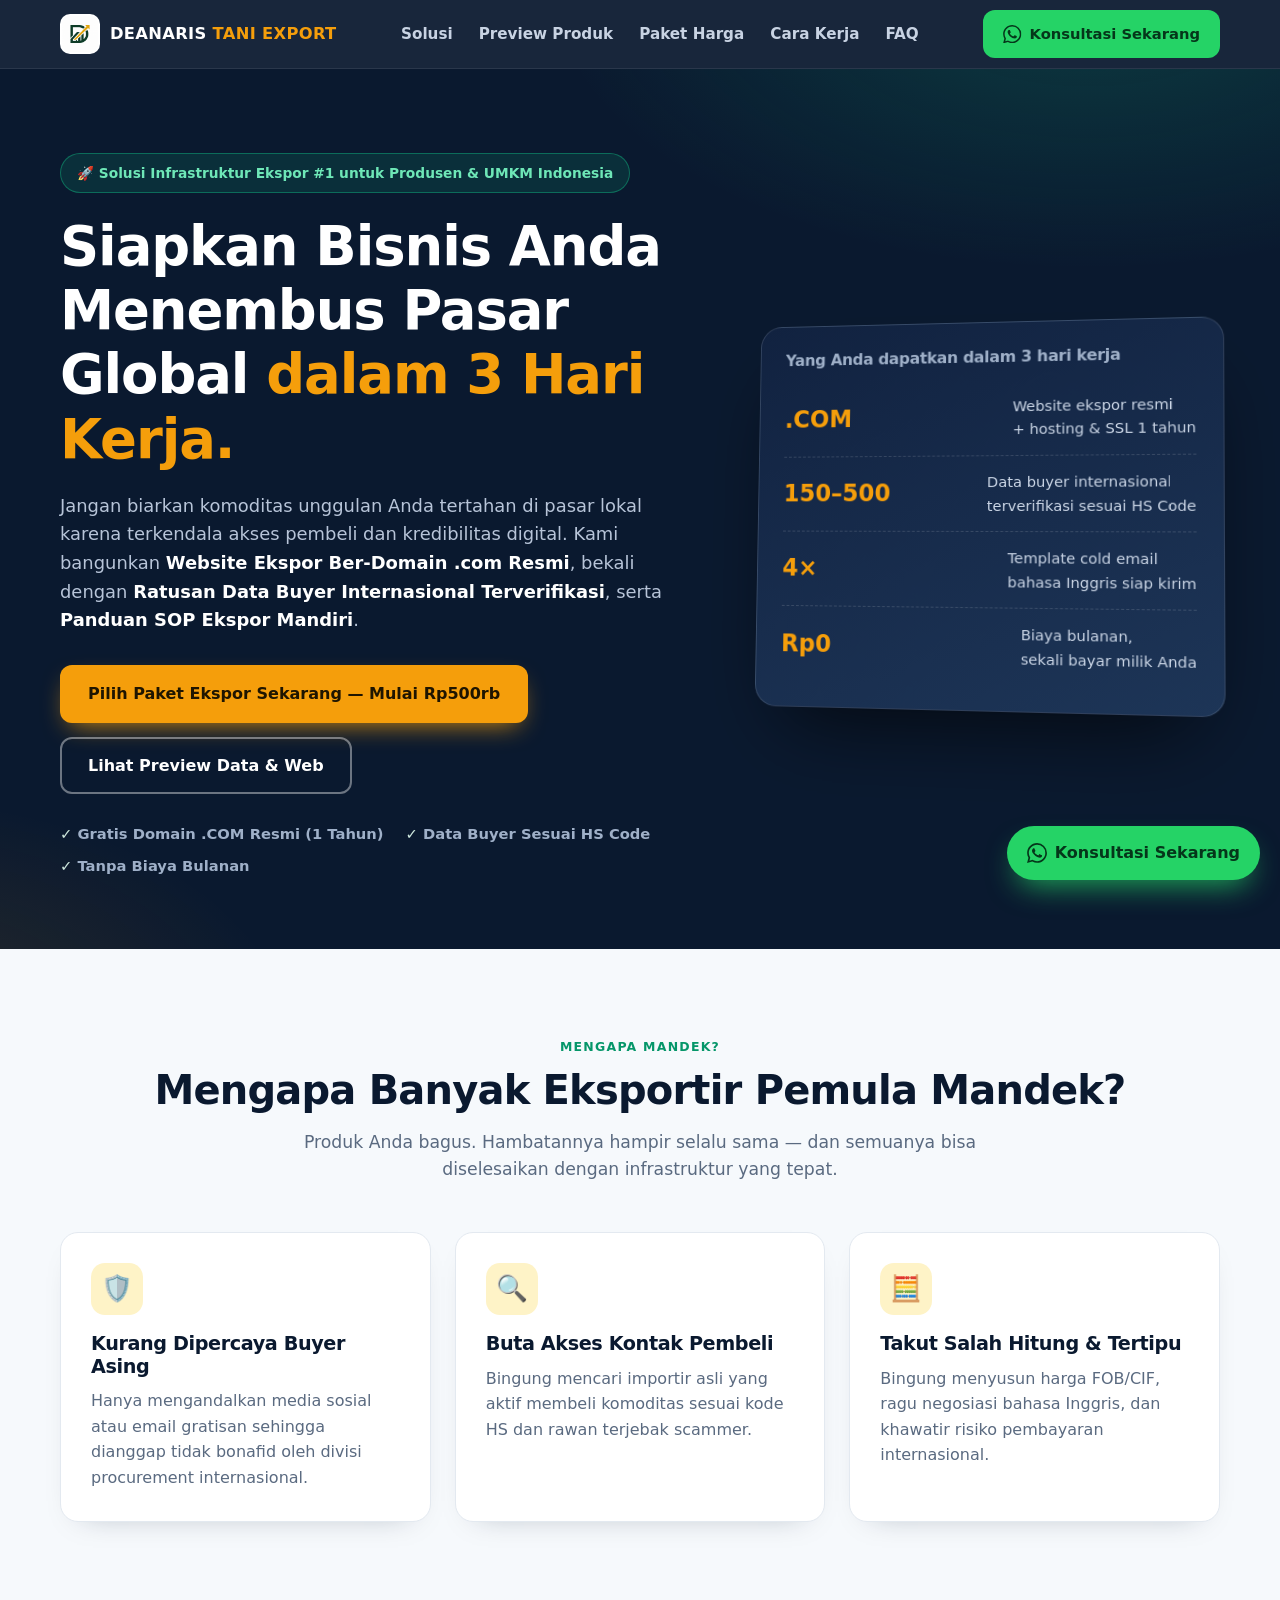
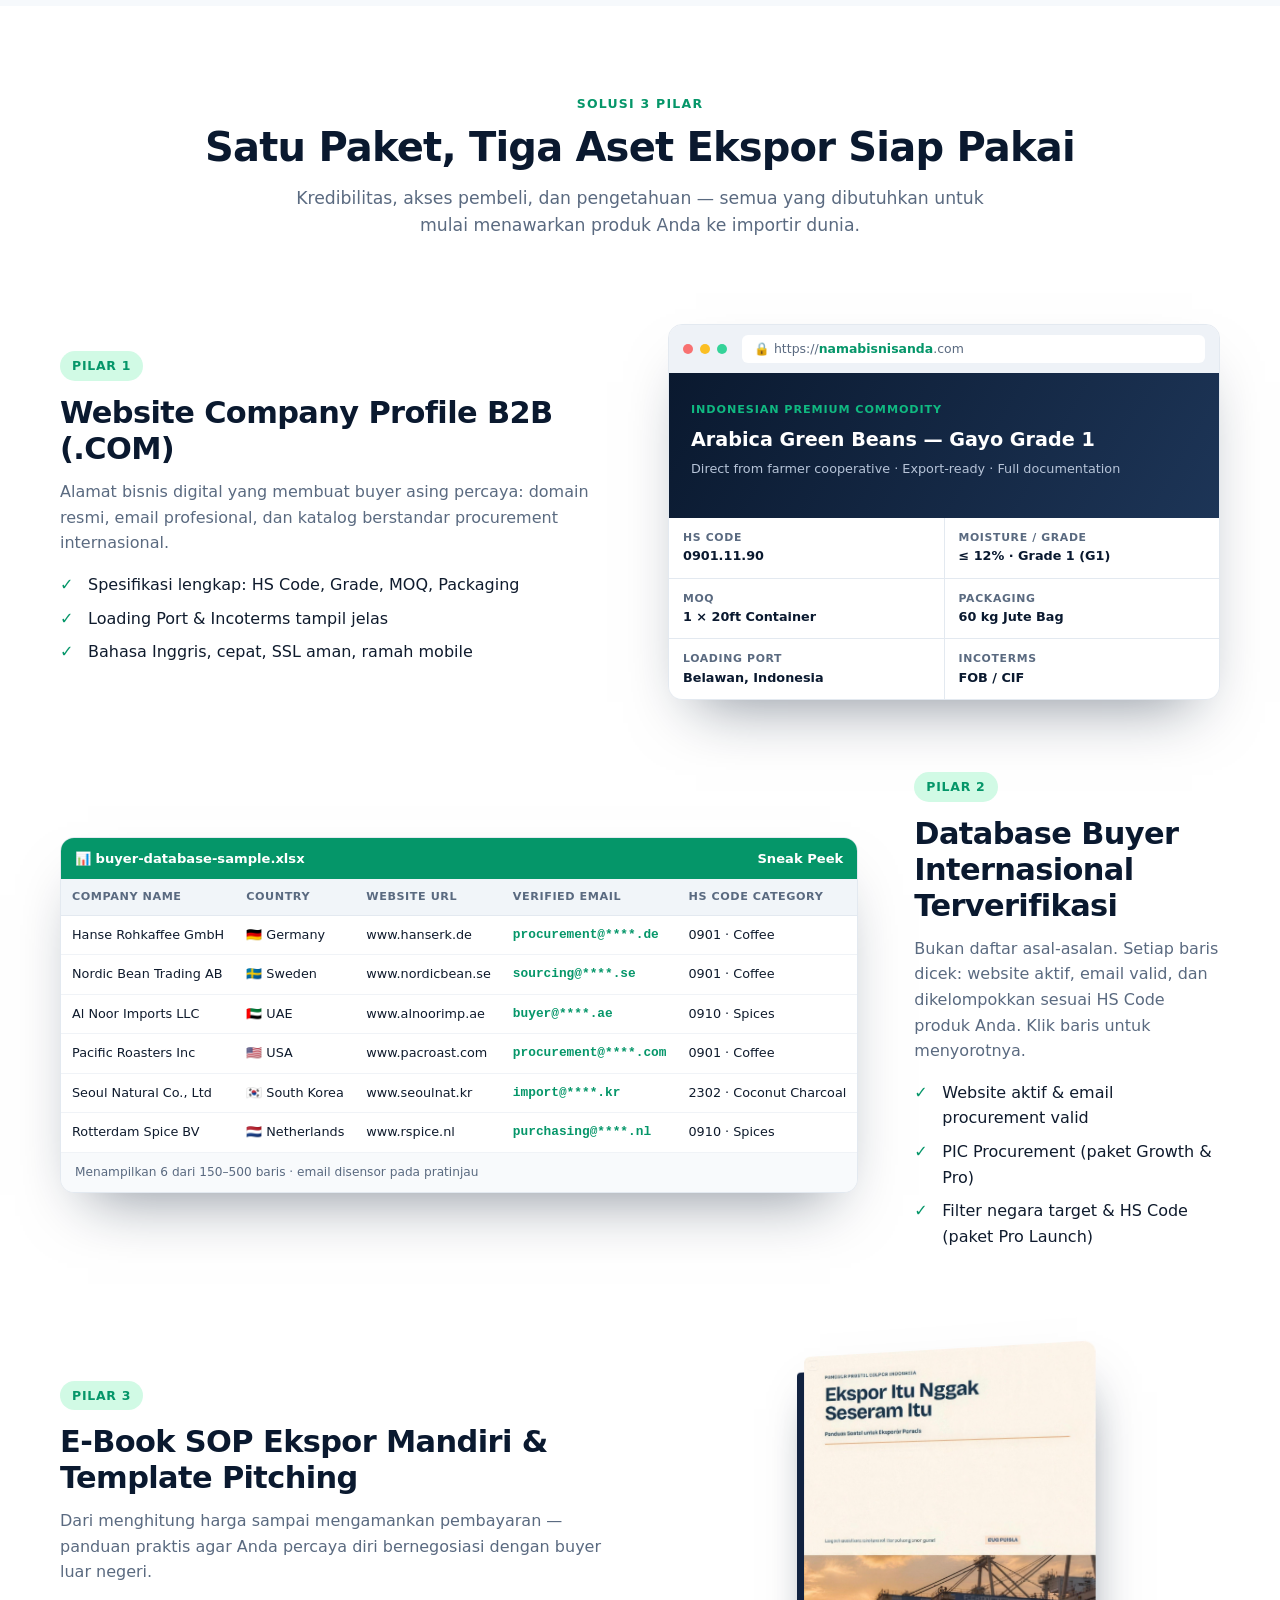
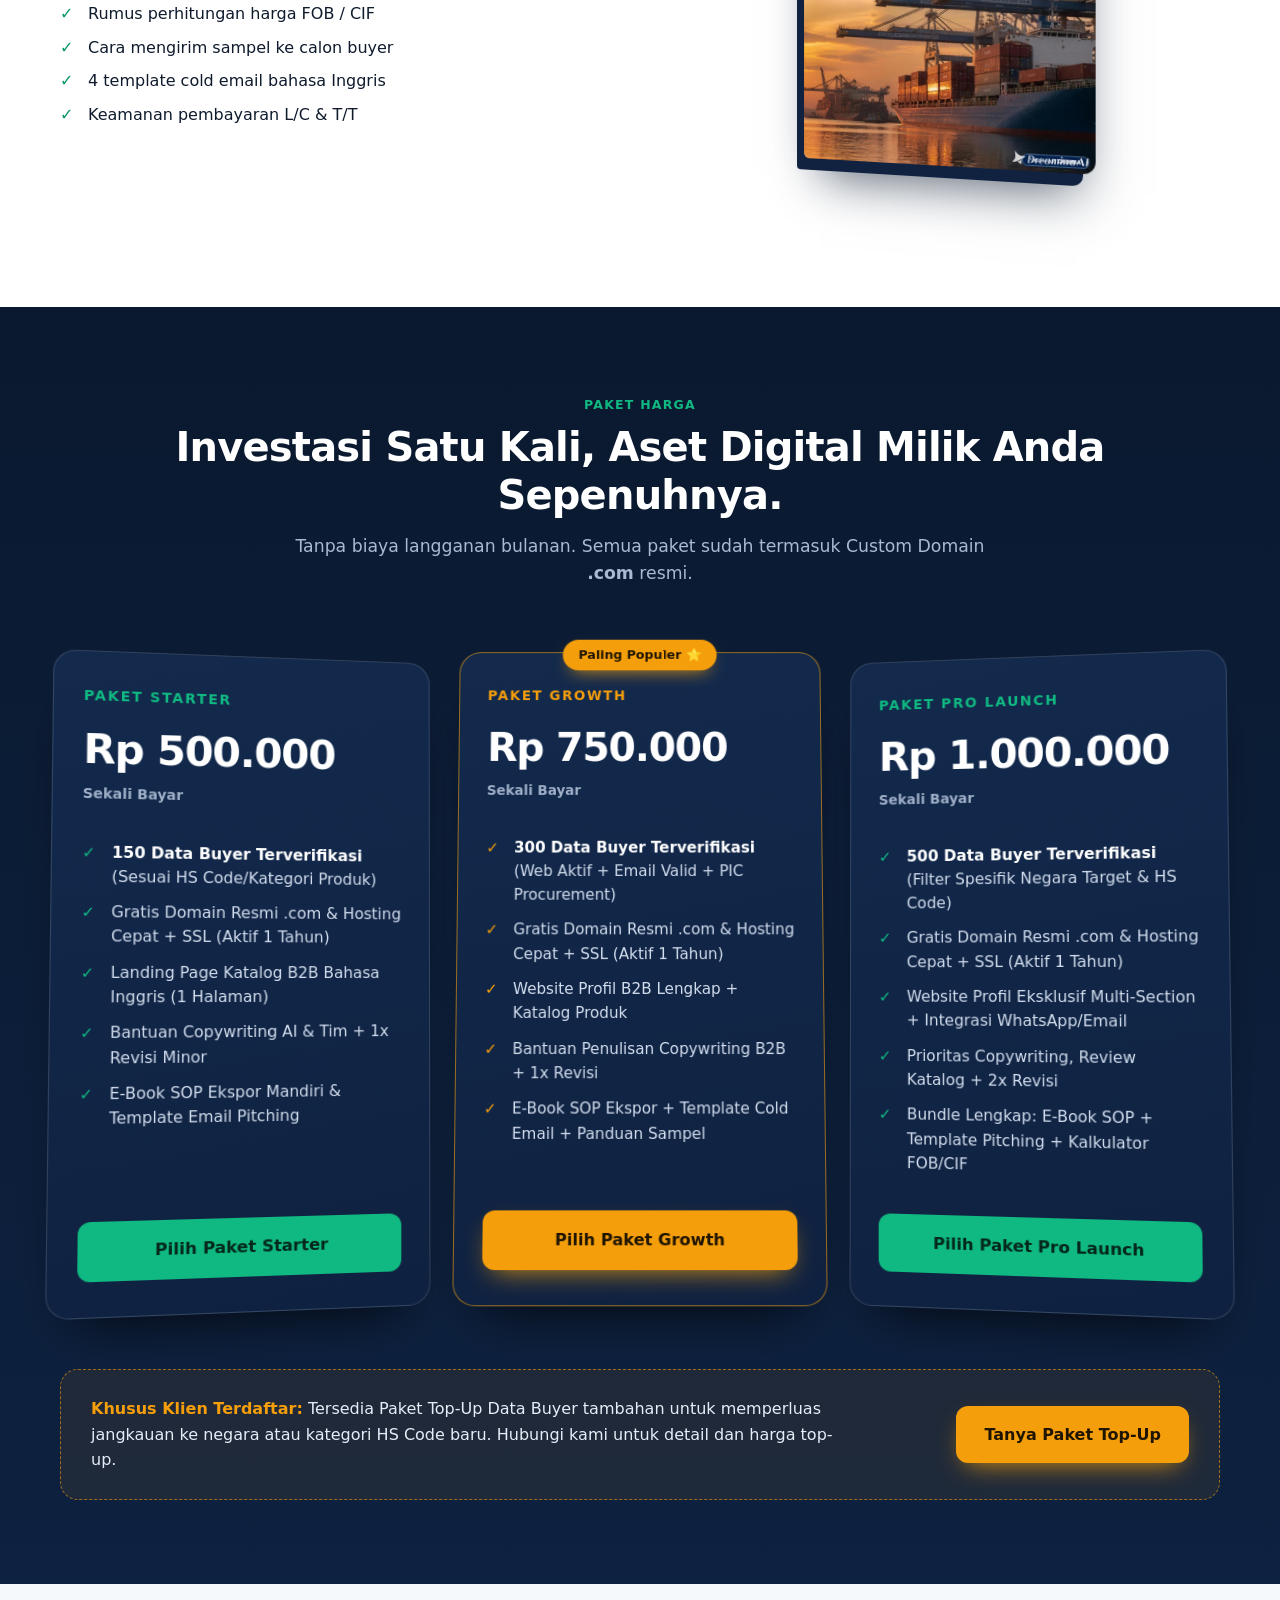
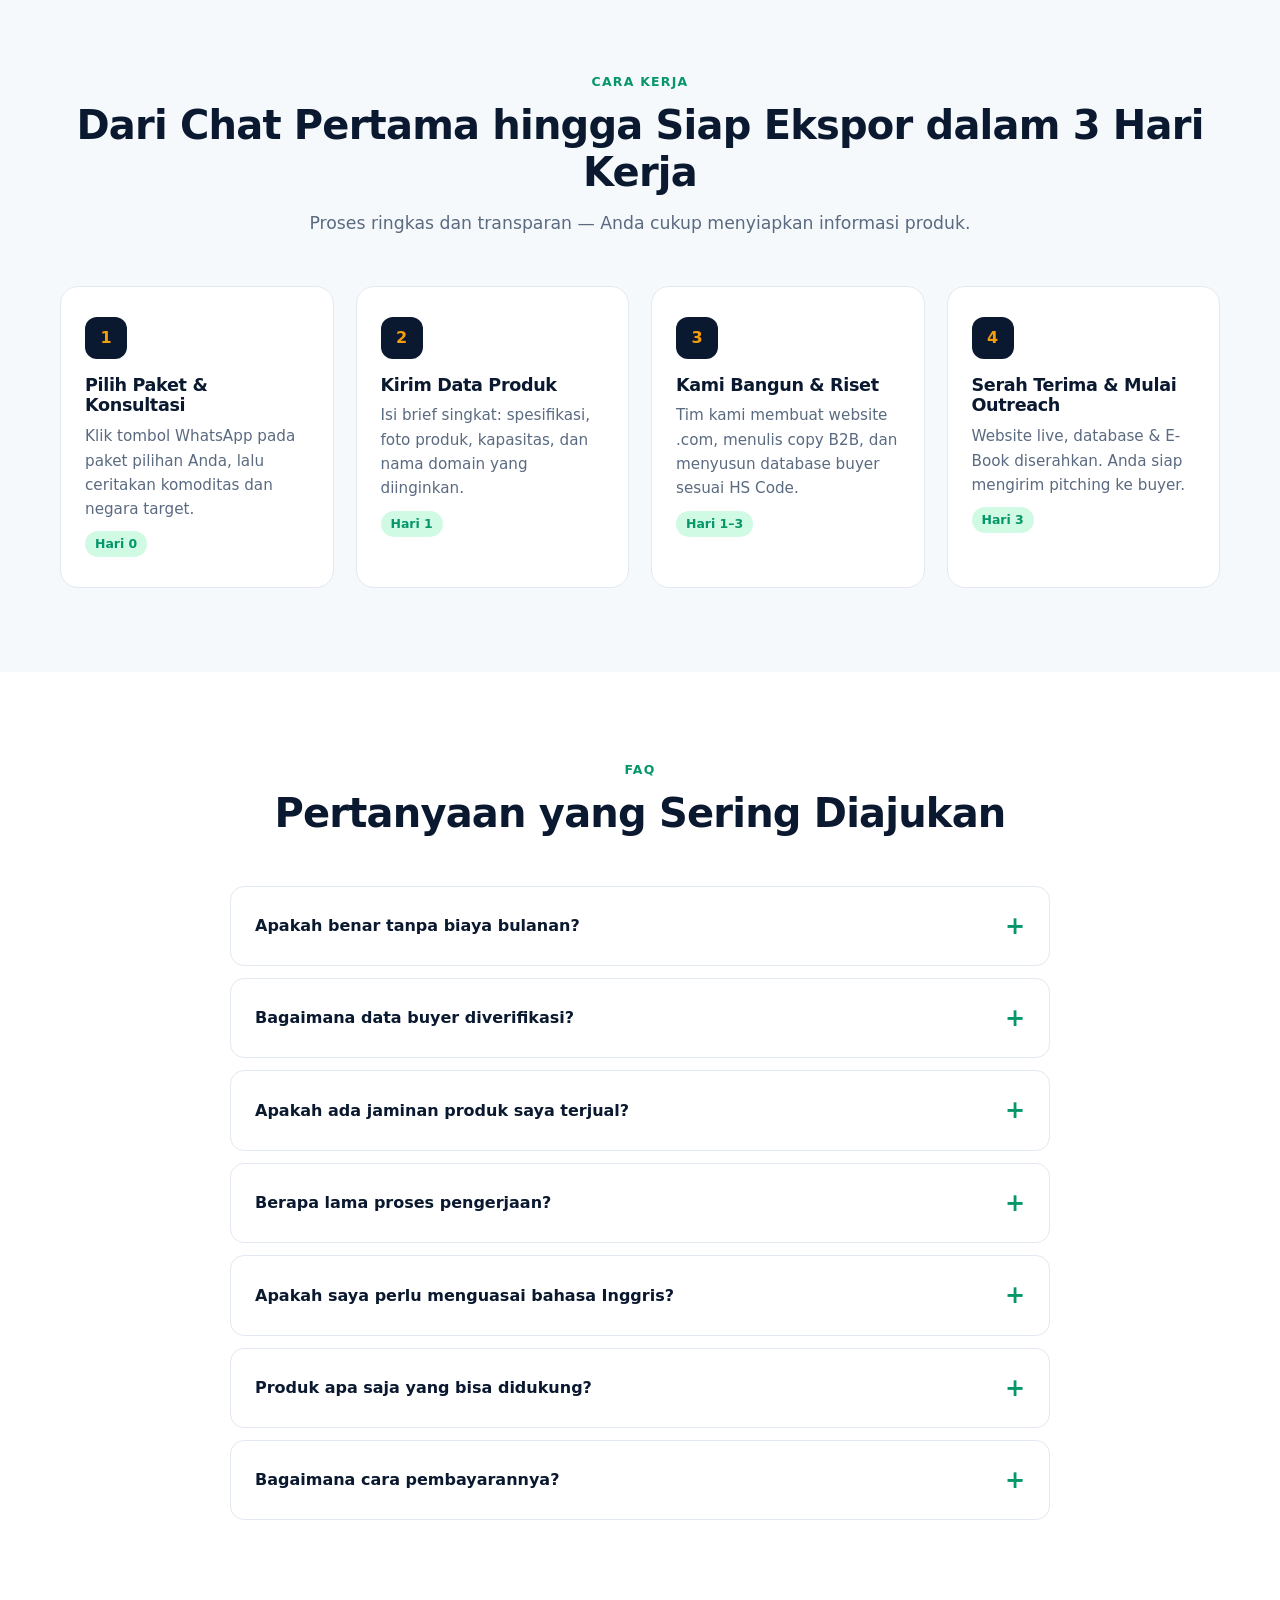
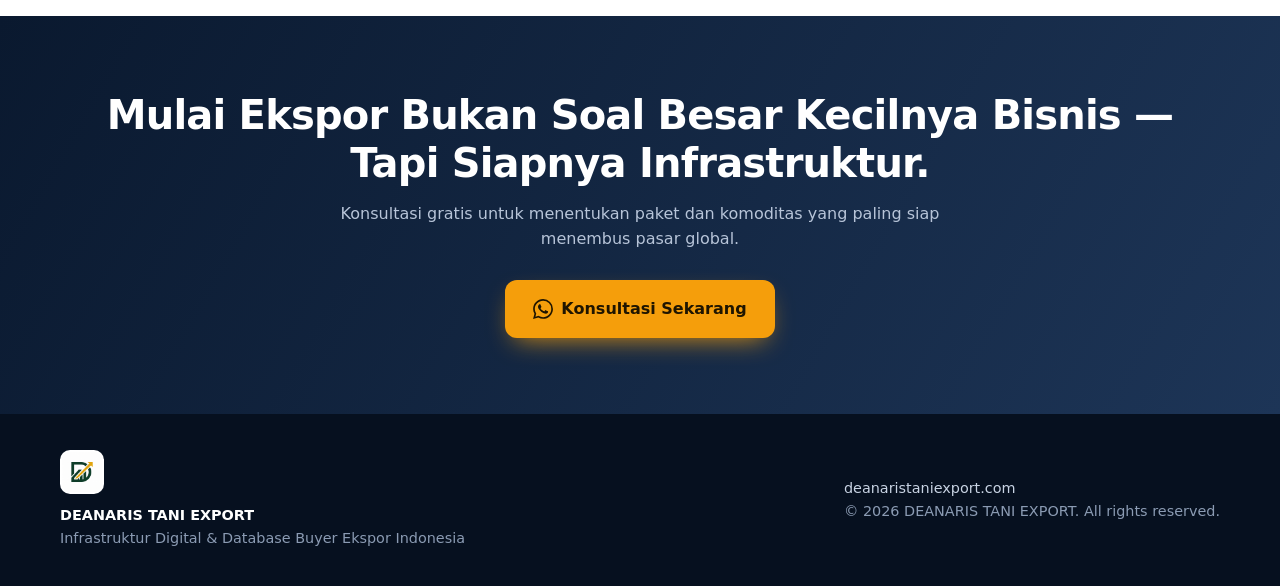
<file: index.html>
<!DOCTYPE html>
<html lang="id">
<head>
<meta charset="utf-8">
<meta name="viewport" content="width=device-width, initial-scale=1">
<title>DEANARIS TANI EXPORT — Infrastruktur Digital &amp; Database Buyer Ekspor Indonesia</title>
<meta name="description" content="Website ekspor .com resmi, 150–500 data buyer internasional terverifikasi sesuai HS Code, dan E-Book SOP Ekspor Mandiri untuk produsen &amp; UMKM Indonesia. Selesai 3 hari kerja, sekali bayar mulai Rp500.000, tanpa biaya bulanan.">
<meta name="theme-color" content="#0A192F">
<link rel="canonical" href="https://deanaristaniexport.com/">
<meta property="og:type" content="website">
<meta property="og:site_name" content="DEANARIS TANI EXPORT">
<meta property="og:locale" content="id_ID">
<meta property="og:title" content="DEANARIS TANI EXPORT — Infrastruktur Digital &amp; Database Buyer Ekspor Indonesia">
<meta property="og:description" content="Website .com resmi + data buyer internasional terverifikasi + SOP Ekspor Mandiri. Selesai 3 hari kerja, tanpa biaya bulanan. Mulai Rp500rb.">
<meta property="og:url" content="https://deanaristaniexport.com/">
<meta property="og:image" content="https://deanaristaniexport.com/og-image.png">
<meta property="og:image:width" content="1200">
<meta property="og:image:height" content="630">
<meta name="twitter:card" content="summary_large_image">
<meta name="twitter:title" content="DEANARIS TANI EXPORT — Infrastruktur Digital &amp; Database Buyer Ekspor Indonesia">
<meta name="twitter:description" content="Website .com resmi + data buyer terverifikasi + SOP Ekspor. Mulai Rp500rb, selesai 3 hari kerja.">
<meta name="twitter:image" content="https://deanaristaniexport.com/og-image.png">
<link rel="icon" type="image/jpeg" href="/logo.jpg">
<script type="application/ld+json">
{"@context":"https://schema.org","@type":"Organization","name":"DEANARIS TANI EXPORT","url":"https://deanaristaniexport.com/","logo":"https://deanaristaniexport.com/logo.jpg","description":"Infrastruktur digital dan database buyer ekspor untuk produsen dan UMKM Indonesia."}
</script>
<link rel="stylesheet" href="/assets/css/style.css">
</head>
<body>
<svg width="0" height="0" style="position:absolute" aria-hidden="true"><symbol id="i-wa" viewBox="0 0 24 24"><path fill="currentColor" d="M17.472 14.382c-.297-.149-1.758-.867-2.03-.967-.273-.099-.471-.148-.67.15-.197.297-.767.966-.94 1.164-.173.199-.347.223-.644.075-.297-.15-1.255-.463-2.39-1.475-.883-.788-1.48-1.761-1.653-2.059-.173-.297-.018-.458.13-.606.134-.133.298-.347.446-.52.149-.174.198-.298.298-.497.099-.198.05-.371-.025-.52-.075-.149-.669-1.612-.916-2.207-.242-.579-.487-.5-.669-.51-.173-.008-.371-.01-.57-.01-.198 0-.52.074-.792.372-.272.297-1.04 1.016-1.04 2.479 0 1.462 1.065 2.875 1.213 3.074.149.198 2.096 3.2 5.077 4.487.709.306 1.262.489 1.694.625.712.227 1.36.195 1.871.118.571-.085 1.758-.719 2.006-1.413.248-.694.248-1.289.173-1.413-.074-.124-.272-.198-.57-.347m-5.421 7.403h-.004a9.87 9.87 0 01-5.031-1.378l-.361-.214-3.741.982.998-3.648-.235-.374a9.86 9.86 0 01-1.51-5.26c.001-5.45 4.436-9.884 9.888-9.884 2.64 0 5.122 1.03 6.988 2.898a9.825 9.825 0 012.893 6.994c-.003 5.45-4.437 9.884-9.885 9.884m8.413-18.297A11.815 11.815 0 0012.05 0C5.495 0 .16 5.335.157 11.892c0 2.096.547 4.142 1.588 5.945L.057 24l6.305-1.654a11.882 11.882 0 005.683 1.448h.005c6.554 0 11.89-5.335 11.893-11.893a11.821 11.821 0 00-3.48-8.413z"/></symbol></svg>

<!-- 1. STICKY NAVBAR -->
<header>
  <div class="wrap nav">
    <a class="logo" href="#top" aria-label="DEANARIS TANI EXPORT"><img src="/logo.jpg" alt="Logo DEANARIS TANI EXPORT" width="40" height="40"><span>DEANARIS <b>TANI EXPORT</b></span></a>
    <nav class="menu" aria-label="Menu utama">
      <a href="#solusi">Solusi</a>
      <a href="#preview">Preview Produk</a>
      <a href="#harga">Paket Harga</a>
      <a href="#cara-kerja">Cara Kerja</a>
      <a href="#faq">FAQ</a>
    </nav>
    <a class="btn btn-wa btn-sm" data-wa="general" href="https://wa.me/6285870670631" target="_blank" rel="noopener"><svg class="wa-ico" aria-hidden="true"><use href="#i-wa"/></svg> Konsultasi Sekarang</a>
  </div>
</header>

<main id="top">

<!-- 2. HERO -->
<section class="hero">
  <div class="wrap hero-grid">
    <div>
      <span class="badge">🚀 Solusi Infrastruktur Ekspor #1 untuk Produsen &amp; UMKM Indonesia</span>
      <h1>Siapkan Bisnis Anda Menembus Pasar Global <em>dalam 3 Hari Kerja.</em></h1>
      <p class="sub">Jangan biarkan komoditas unggulan Anda tertahan di pasar lokal karena terkendala akses pembeli dan kredibilitas digital. Kami bangunkan <strong>Website Ekspor Ber-Domain .com Resmi</strong>, bekali dengan <strong>Ratusan Data Buyer Internasional Terverifikasi</strong>, serta <strong>Panduan SOP Ekspor Mandiri</strong>.</p>
      <div class="cta-row">
        <a class="btn btn-gold" href="#harga">Pilih Paket Ekspor Sekarang — Mulai Rp500rb</a>
        <a class="btn btn-ghost" href="#preview">Lihat Preview Data &amp; Web</a>
      </div>
      <div class="trust">
        <div><span>✓</span> Gratis Domain .COM Resmi (1 Tahun)</div>
        <div><span>✓</span> Data Buyer Sesuai HS Code</div>
        <div><span>✓</span> Tanpa Biaya Bulanan</div>
      </div>
    </div>
    <aside class="hero-card" aria-label="Ringkasan paket">
      <h3>Yang Anda dapatkan dalam 3 hari kerja</h3>
      <div class="stat"><b>.COM</b><span>Website ekspor resmi<br>+ hosting &amp; SSL 1 tahun</span></div>
      <div class="stat"><b>150–500</b><span>Data buyer internasional<br>terverifikasi sesuai HS Code</span></div>
      <div class="stat"><b>4×</b><span>Template cold email<br>bahasa Inggris siap kirim</span></div>
      <div class="stat"><b>Rp0</b><span>Biaya bulanan,<br>sekali bayar milik Anda</span></div>
    </aside>
  </div>
</section>

<!-- 3. PROBLEM -->
<section class="problems" id="masalah">
  <div class="wrap">
    <div class="sec-head center reveal">
      <span class="eyebrow">Mengapa Mandek?</span>
      <h2>Mengapa Banyak Eksportir Pemula Mandek?</h2>
      <p class="lead">Produk Anda bagus. Hambatannya hampir selalu sama — dan semuanya bisa diselesaikan dengan infrastruktur yang tepat.</p>
    </div>
    <div class="cards3">
      <article class="card reveal">
        <div class="ico">🛡️</div>
        <h3>Kurang Dipercaya Buyer Asing</h3>
        <p>Hanya mengandalkan media sosial atau email gratisan sehingga dianggap tidak bonafid oleh divisi procurement internasional.</p>
      </article>
      <article class="card reveal">
        <div class="ico">🔍</div>
        <h3>Buta Akses Kontak Pembeli</h3>
        <p>Bingung mencari importir asli yang aktif membeli komoditas sesuai kode HS dan rawan terjebak scammer.</p>
      </article>
      <article class="card reveal">
        <div class="ico">🧮</div>
        <h3>Takut Salah Hitung &amp; Tertipu</h3>
        <p>Bingung menyusun harga FOB/CIF, ragu negosiasi bahasa Inggris, dan khawatir risiko pembayaran internasional.</p>
      </article>
    </div>
  </div>
</section>

<!-- 4. 3-PILLAR SOLUTION + PREVIEW -->
<section id="solusi">
  <div class="wrap">
    <div class="sec-head center reveal">
      <span class="eyebrow">Solusi 3 Pilar</span>
      <h2>Satu Paket, Tiga Aset Ekspor Siap Pakai</h2>
      <p class="lead">Kredibilitas, akses pembeli, dan pengetahuan — semua yang dibutuhkan untuk mulai menawarkan produk Anda ke importir dunia.</p>
    </div>
  </div>
  <div class="wrap" id="preview">

    <!-- Pillar 1 -->
    <div class="pillar reveal">
      <div>
        <span class="tag">PILAR 1</span>
        <h3>Website Company Profile B2B (.COM)</h3>
        <p>Alamat bisnis digital yang membuat buyer asing percaya: domain resmi, email profesional, dan katalog berstandar procurement internasional.</p>
        <ul class="ticks">
          <li>Spesifikasi lengkap: HS Code, Grade, MOQ, Packaging</li>
          <li>Loading Port &amp; Incoterms tampil jelas</li>
          <li>Bahasa Inggris, cepat, SSL aman, ramah mobile</li>
        </ul>
      </div>
      <div class="p-art" aria-label="Ilustrasi mockup website B2B">
        <div class="browser">
          <div class="b-bar"><i></i><i></i><i></i><div class="b-url">🔒 https://<b>namabisnisanda</b>.com</div></div>
          <div class="b-hero"><small>INDONESIAN PREMIUM COMMODITY</small><h4>Arabica Green Beans — Gayo Grade 1</h4><p>Direct from farmer cooperative · Export-ready · Full documentation</p></div>
          <div class="specs">
            <div><span>HS Code</span><b>0901.11.90</b></div>
            <div><span>Moisture / Grade</span><b>≤ 12% · Grade 1 (G1)</b></div>
            <div><span>MOQ</span><b>1 × 20ft Container</b></div>
            <div><span>Packaging</span><b>60 kg Jute Bag</b></div>
            <div><span>Loading Port</span><b>Belawan, Indonesia</b></div>
            <div><span>Incoterms</span><b>FOB / CIF</b></div>
          </div>
        </div>
      </div>
    </div>

    <!-- Pillar 2 -->
    <div class="pillar rev reveal">
      <div>
        <span class="tag">PILAR 2</span>
        <h3>Database Buyer Internasional Terverifikasi</h3>
        <p>Bukan daftar asal-asalan. Setiap baris dicek: website aktif, email valid, dan dikelompokkan sesuai HS Code produk Anda. Klik baris untuk menyorotnya.</p>
        <ul class="ticks">
          <li>Website aktif &amp; email procurement valid</li>
          <li>PIC Procurement (paket Growth &amp; Pro)</li>
          <li>Filter negara target &amp; HS Code (paket Pro Launch)</li>
        </ul>
      </div>
      <div class="p-art">
        <div class="sheet" aria-label="Contoh sneak peek spreadsheet database buyer">
          <div class="sheet-top"><span>📊 buyer-database-sample.xlsx</span><span>Sneak Peek</span></div>
          <div class="scroll">
            <table>
              <thead><tr><th>Company Name</th><th>Country</th><th>Website URL</th><th>Verified Email</th><th>HS Code Category</th></tr></thead>
              <tbody>
                <tr><td>Hanse Rohkaffee GmbH</td><td>🇩🇪 Germany</td><td>www.hanserk.de</td><td class="mask">procurement@****.de</td><td>0901 · Coffee</td></tr>
                <tr><td>Nordic Bean Trading AB</td><td>🇸🇪 Sweden</td><td>www.nordicbean.se</td><td class="mask">sourcing@****.se</td><td>0901 · Coffee</td></tr>
                <tr><td>Al Noor Imports LLC</td><td>🇦🇪 UAE</td><td>www.alnoorimp.ae</td><td class="mask">buyer@****.ae</td><td>0910 · Spices</td></tr>
                <tr><td>Pacific Roasters Inc</td><td>🇺🇸 USA</td><td>www.pacroast.com</td><td class="mask">procurement@****.com</td><td>0901 · Coffee</td></tr>
                <tr><td>Seoul Natural Co., Ltd</td><td>🇰🇷 South Korea</td><td>www.seoulnat.kr</td><td class="mask">import@****.kr</td><td>2302 · Coconut Charcoal</td></tr>
                <tr><td>Rotterdam Spice BV</td><td>🇳🇱 Netherlands</td><td>www.rspice.nl</td><td class="mask">purchasing@****.nl</td><td>0910 · Spices</td></tr>
              </tbody>
            </table>
          </div>
          <div class="sheet-foot">Menampilkan 6 dari 150–500 baris · email disensor pada pratinjau</div>
        </div>
      </div>
    </div>

    <!-- Pillar 3 -->
    <div class="pillar reveal">
      <div>
        <span class="tag">PILAR 3</span>
        <h3>E-Book SOP Ekspor Mandiri &amp; Template Pitching</h3>
        <p>Dari menghitung harga sampai mengamankan pembayaran — panduan praktis agar Anda percaya diri bernegosiasi dengan buyer luar negeri.</p>
        <ul class="ticks">
          <li>Rumus perhitungan harga FOB / CIF</li>
          <li>Cara mengirim sampel ke calon buyer</li>
          <li>4 template cold email bahasa Inggris</li>
          <li>Keamanan pembayaran L/C &amp; T/T</li>
        </ul>
      </div>
      <div class="p-art ebook-wrap">
        <img class="ebook" src="/ebook.jpeg" alt="Sampul E-Book Panduan Praktis Ekspor Indonesia: Ekspor Itu Nggak Seseram Itu" width="2160" height="3003" loading="lazy">
      </div>
    </div>
  </div>
</section>

<!-- 5. PRICING -->
<section class="pricing" id="harga">
  <div class="wrap">
    <div class="sec-head center reveal">
      <span class="eyebrow">Paket Harga</span>
      <h2>Investasi Satu Kali, Aset Digital Milik Anda Sepenuhnya.</h2>
      <p class="lead">Tanpa biaya langganan bulanan. Semua paket sudah termasuk Custom Domain <strong>.com</strong> resmi.</p>
    </div>

    <div class="price-grid">
      <!-- Starter -->
      <article class="pcard">
        <div class="pname">PAKET STARTER</div>
        <div class="pprice">Rp 500.000<small>Sekali Bayar</small></div>
        <ul>
          <li><strong>150 Data Buyer Terverifikasi</strong> (Sesuai HS Code/Kategori Produk)</li>
          <li>Gratis Domain Resmi .com &amp; Hosting Cepat + SSL (Aktif 1 Tahun)</li>
          <li>Landing Page Katalog B2B Bahasa Inggris (1 Halaman)</li>
          <li>Bantuan Copywriting AI &amp; Tim + 1x Revisi Minor</li>
          <li>E-Book SOP Ekspor Mandiri &amp; Template Email Pitching</li>
        </ul>
        <a class="btn btn-em btn-block" data-wa="starter" href="https://wa.me/6285870670631" target="_blank" rel="noopener">Pilih Paket Starter</a>
      </article>

      <!-- Growth -->
      <article class="pcard pop">
        <span class="ribbon">Paling Populer ⭐</span>
        <div class="pname">PAKET GROWTH</div>
        <div class="pprice">Rp 750.000<small>Sekali Bayar</small></div>
        <ul>
          <li><strong>300 Data Buyer Terverifikasi</strong> (Web Aktif + Email Valid + PIC Procurement)</li>
          <li>Gratis Domain Resmi .com &amp; Hosting Cepat + SSL (Aktif 1 Tahun)</li>
          <li>Website Profil B2B Lengkap + Katalog Produk</li>
          <li>Bantuan Penulisan Copywriting B2B + 1x Revisi</li>
          <li>E-Book SOP Ekspor + Template Cold Email + Panduan Sampel</li>
        </ul>
        <a class="btn btn-gold btn-block" data-wa="growth" href="https://wa.me/6285870670631" target="_blank" rel="noopener">Pilih Paket Growth</a>
      </article>

      <!-- Pro -->
      <article class="pcard">
        <div class="pname">PAKET PRO LAUNCH</div>
        <div class="pprice">Rp 1.000.000<small>Sekali Bayar</small></div>
        <ul>
          <li><strong>500 Data Buyer Terverifikasi</strong> (Filter Spesifik Negara Target &amp; HS Code)</li>
          <li>Gratis Domain Resmi .com &amp; Hosting Cepat + SSL (Aktif 1 Tahun)</li>
          <li>Website Profil Eksklusif Multi-Section + Integrasi WhatsApp/Email</li>
          <li>Prioritas Copywriting, Review Katalog + 2x Revisi</li>
          <li>Bundle Lengkap: E-Book SOP + Template Pitching + Kalkulator FOB/CIF</li>
        </ul>
        <a class="btn btn-em btn-block" data-wa="pro" href="https://wa.me/6285870670631" target="_blank" rel="noopener">Pilih Paket Pro Launch</a>
      </article>
    </div>

    <div class="addon reveal">
      <p><strong>Khusus Klien Terdaftar:</strong> Tersedia Paket Top-Up Data Buyer tambahan untuk memperluas jangkauan ke negara atau kategori HS Code baru. Hubungi kami untuk detail dan harga top-up.</p>
      <a class="btn btn-gold" data-wa="topup" href="https://wa.me/6285870670631" target="_blank" rel="noopener">Tanya Paket Top-Up</a>
    </div>
  </div>
</section>

<!-- HOW IT WORKS -->
<section class="how" id="cara-kerja">
  <div class="wrap">
    <div class="sec-head center reveal">
      <span class="eyebrow">Cara Kerja</span>
      <h2>Dari Chat Pertama hingga Siap Ekspor dalam 3 Hari Kerja</h2>
      <p class="lead">Proses ringkas dan transparan — Anda cukup menyiapkan informasi produk.</p>
    </div>
    <div class="steps">
      <div class="step reveal"><h3>Pilih Paket &amp; Konsultasi</h3><p>Klik tombol WhatsApp pada paket pilihan Anda, lalu ceritakan komoditas dan negara target.</p><em>Hari 0</em></div>
      <div class="step reveal"><h3>Kirim Data Produk</h3><p>Isi brief singkat: spesifikasi, foto produk, kapasitas, dan nama domain yang diinginkan.</p><em>Hari 1</em></div>
      <div class="step reveal"><h3>Kami Bangun &amp; Riset</h3><p>Tim kami membuat website .com, menulis copy B2B, dan menyusun database buyer sesuai HS Code.</p><em>Hari 1–3</em></div>
      <div class="step reveal"><h3>Serah Terima &amp; Mulai Outreach</h3><p>Website live, database &amp; E-Book diserahkan. Anda siap mengirim pitching ke buyer.</p><em>Hari 3</em></div>
    </div>
  </div>
</section>

<!-- FAQ -->
<section id="faq">
  <div class="wrap">
    <div class="sec-head center reveal">
      <span class="eyebrow">FAQ</span>
      <h2>Pertanyaan yang Sering Diajukan</h2>
    </div>
    <div class="faq-list">
      <details><summary>Apakah benar tanpa biaya bulanan?</summary><p>Benar. Semua paket bersifat sekali bayar. Domain .com, hosting cepat, dan SSL sudah termasuk dan aktif selama 1 tahun. Perpanjangan setelah tahun pertama bersifat opsional.</p></details>
      <details><summary>Bagaimana data buyer diverifikasi?</summary><p>Setiap entri diperiksa dari sisi website perusahaan yang aktif, kesesuaian kategori HS Code, dan validitas format email. Paket Growth dan Pro juga menyertakan PIC Procurement bila tersedia.</p></details>
      <details><summary>Apakah ada jaminan produk saya terjual?</summary><p>Kami menyediakan infrastruktur dan akses kontak, bukan jaminan penjualan. Hasil bergantung pada kualitas produk, harga, dan konsistensi outreach Anda — E-Book dan template pitching kami bantu agar prosesnya lebih terarah.</p></details>
      <details><summary>Berapa lama proses pengerjaan?</summary><p>Target penyelesaian adalah 3 hari kerja setelah data produk dan brief dari Anda lengkap.</p></details>
      <details><summary>Apakah saya perlu menguasai bahasa Inggris?</summary><p>Tidak harus. Website dan copywriting dibuat dalam bahasa Inggris oleh tim kami, dan Anda mendapat 4 template cold email yang tinggal disesuaikan.</p></details>
      <details><summary>Produk apa saja yang bisa didukung?</summary><p>Komoditas pertanian, perkebunan, dan produk olahan seperti kopi, rempah, briket kelapa, minyak atsiri, dan produk UMKM lain yang memiliki HS Code ekspor.</p></details>
      <details><summary>Bagaimana cara pembayarannya?</summary><p>Setelah konsultasi dan kesepakatan paket via WhatsApp, kami kirimkan detail pembayaran. Pengerjaan dimulai setelah pembayaran dikonfirmasi.</p></details>
    </div>
  </div>
</section>

<!-- FINAL CTA -->
<section class="final">
  <div class="wrap reveal">
    <h2>Mulai Ekspor Bukan Soal Besar Kecilnya Bisnis — Tapi Siapnya Infrastruktur.</h2>
    <p>Konsultasi gratis untuk menentukan paket dan komoditas yang paling siap menembus pasar global.</p>
    <a class="btn btn-gold" data-wa="general" href="https://wa.me/6285870670631" target="_blank" rel="noopener"><svg class="wa-ico" aria-hidden="true"><use href="#i-wa"/></svg> Konsultasi Sekarang</a>
  </div>
</section>

</main>

<footer>
  <div class="wrap foot">
    <div><img class="foot-logo" src="/logo.jpg" alt="" width="44" height="44"><strong style="color:#fff">DEANARIS TANI EXPORT</strong><br>Infrastruktur Digital &amp; Database Buyer Ekspor Indonesia</div>
    <div><a href="https://deanaristaniexport.com">deanaristaniexport.com</a><br>© <span id="yr">2026</span> DEANARIS TANI EXPORT. All rights reserved.</div>
  </div>
</footer>

<a class="fab" data-wa="general" href="https://wa.me/6285870670631" target="_blank" rel="noopener" aria-label="Chat WhatsApp"><svg class="wa-ico" aria-hidden="true"><use href="#i-wa"/></svg> <span>Konsultasi Sekarang</span></a>

<script src="/assets/js/main.js" defer></script>
</body>
</html>
</file>
<file: assets/css/style.css>
:root{
  --navy:#0A192F;--navy-2:#112240;--navy-3:#1d3557;
  --em:#10B981;--em-d:#059669;--em-l:#d1fae5;
  --gold:#F59E0B;--gold-d:#D97706;--gold-l:#fef3c7;
  --ink:#0f1b2d;--mut:#5a6a80;--line:#e3e9f0;--bg:#f6f9fc;--white:#fff;--wa:#25d366;--r:18px;
}
*{box-sizing:border-box;margin:0;padding:0}
html{scroll-behavior:smooth;scroll-padding-top:76px}
body{overflow-x:clip;font-family:system-ui,-apple-system,"Segoe UI",Roboto,Arial,sans-serif;color:var(--ink);background:var(--white);line-height:1.6;-webkit-font-smoothing:antialiased}
img,svg{max-width:100%;display:block}
a{color:inherit}
ul{list-style:none}
.wrap{width:min(1160px,100% - 40px);margin-inline:auto}
section{padding:84px 0}
h1,h2,h3{line-height:1.18;letter-spacing:-.02em}
h2{font-size:clamp(1.7rem,3.4vw,2.5rem);margin-bottom:14px;color:var(--navy)}
.eyebrow{display:inline-block;font-size:.78rem;font-weight:800;letter-spacing:.1em;text-transform:uppercase;color:var(--em-d);margin-bottom:10px}
.lead{color:var(--mut);font-size:1.08rem;max-width:740px}
.center{text-align:center}.center .lead{margin-inline:auto}
.sec-head{margin-bottom:48px}

/* Buttons */
.btn{display:inline-flex;align-items:center;justify-content:center;gap:8px;padding:14px 26px;border-radius:12px;font-weight:700;font-size:1rem;text-decoration:none;border:2px solid transparent;cursor:pointer;transition:transform .2s,box-shadow .2s,background .2s;text-align:center}
.btn:hover{transform:translateY(-2px)}
.btn:focus-visible,a:focus-visible,summary:focus-visible{outline:3px solid var(--gold);outline-offset:3px}
.btn-gold{background:var(--gold);color:#1f1500;box-shadow:0 10px 26px -10px rgba(245,158,11,.9)}
.btn-gold:hover{background:var(--gold-d)}
.btn-ghost{border-color:rgba(255,255,255,.4);color:#fff}
.btn-ghost:hover{background:rgba(255,255,255,.1)}
.btn-em{background:var(--em);color:#04271b}
.btn-em:hover{background:var(--em-d);color:#fff}
.btn-wa{background:var(--wa);color:#05361a}
.btn-sm{padding:10px 18px;font-size:.92rem}
.btn-block{display:flex;width:100%}

/* Navbar */
header{position:sticky;top:0;z-index:50;background:rgba(10,25,47,.94);backdrop-filter:blur(10px);border-bottom:1px solid rgba(255,255,255,.08)}
.nav{display:flex;align-items:center;justify-content:space-between;height:68px;gap:16px}
.logo{display:flex;align-items:center;gap:10px;font-weight:800;letter-spacing:.02em;text-decoration:none;color:#fff;white-space:nowrap;font-size:1.02rem}
.logo img{width:40px;height:40px;border-radius:10px;background:#fff;padding:2px;object-fit:contain}
.logo b{color:var(--gold)}
.menu{display:flex;gap:26px}
.menu a{text-decoration:none;color:#c8d3e3;font-weight:600;font-size:.95rem;transition:color .15s}
.menu a:hover{color:var(--em)}

/* Hero */
.hero{background:radial-gradient(900px 480px at 85% -10%,rgba(16,185,129,.22),transparent 60%),radial-gradient(700px 400px at -10% 110%,rgba(245,158,11,.14),transparent 60%),var(--navy);color:#fff;padding:84px 0 72px}
.hero-grid{display:grid;grid-template-columns:1.15fr .85fr;gap:52px;align-items:center}
.badge{display:inline-block;background:rgba(16,185,129,.14);border:1px solid rgba(16,185,129,.45);color:#6ee7b7;font-weight:700;font-size:.86rem;padding:8px 16px;border-radius:999px;margin-bottom:22px}
.hero h1{font-size:clamp(2.1rem,4.8vw,3.4rem);margin-bottom:20px}
.hero h1 em{font-style:normal;color:var(--gold)}
.hero p.sub{color:#b7c4d8;font-size:1.12rem;max-width:620px;margin-bottom:30px}
.hero p.sub strong{color:#fff}
.cta-row{display:flex;gap:14px;flex-wrap:wrap;margin-bottom:28px}
.trust{display:flex;flex-wrap:wrap;gap:8px 22px;color:#9fb0c8;font-weight:600;font-size:.92rem}
.trust span{color:#cfe9df}
.hero-card{background:linear-gradient(160deg,var(--navy-2),var(--navy-3));border:1px solid rgba(255,255,255,.12);border-radius:22px;padding:26px;box-shadow:0 40px 80px -30px rgba(0,0,0,.7);transform:perspective(1100px) rotateY(-8deg) rotateX(3deg);transform-origin:center;transition:transform .5s cubic-bezier(.2,.8,.2,1),box-shadow .5s,border-color .5s}
.hero-card:hover{transform:perspective(1100px) rotateY(0) rotateX(0) scale(1.03);border-color:rgba(16,185,129,.6);box-shadow:0 0 0 1px rgba(16,185,129,.6),0 0 34px 2px rgba(16,185,129,.35),0 40px 80px -30px rgba(0,0,0,.7)}
.hero-card h3{font-size:1rem;color:#9fb0c8;font-weight:600;margin-bottom:14px}
.stat{display:flex;justify-content:space-between;align-items:center;padding:14px 0;border-bottom:1px dashed rgba(255,255,255,.14)}
.stat:last-of-type{border:0}
.stat b{font-size:1.5rem;color:var(--gold);white-space:nowrap}
.stat span{color:#cbd6e6;font-size:.92rem}

/* Problems */
.problems{background:var(--bg)}
.cards3{display:grid;grid-template-columns:repeat(3,1fr);gap:24px}
.card{background:#fff;border:1px solid var(--line);border-radius:var(--r);padding:30px;box-shadow:0 12px 30px -22px rgba(10,25,47,.35);transition:transform .25s,box-shadow .25s}
.card:hover{transform:translateY(-5px);box-shadow:0 22px 40px -22px rgba(10,25,47,.45)}
.ico{width:52px;height:52px;border-radius:14px;background:var(--gold-l);display:grid;place-items:center;font-size:1.6rem;margin-bottom:18px}
.card h3{font-size:1.2rem;margin-bottom:10px;color:var(--navy)}
.card p{color:var(--mut)}

/* Pillars */
.pillar{display:grid;grid-template-columns:1fr 1fr;gap:56px;align-items:center;padding:36px 0}
.pillar.rev .p-art{order:-1}
.tag{display:inline-block;background:var(--em-l);color:var(--em-d);font-weight:800;font-size:.78rem;letter-spacing:.06em;padding:5px 12px;border-radius:999px;margin-bottom:14px}
.pillar h3{font-size:clamp(1.4rem,2.6vw,1.9rem);margin-bottom:12px;color:var(--navy)}
.pillar p{color:var(--mut);margin-bottom:16px}
.ticks li{position:relative;padding-left:28px;margin:8px 0;font-weight:500}
.ticks li::before{content:"✓";position:absolute;left:0;top:0;color:var(--em-d);font-weight:900}

/* Browser mockup */
.browser{border-radius:14px;overflow:hidden;border:1px solid var(--line);background:#fff;box-shadow:0 30px 60px -28px rgba(10,25,47,.5)}
.b-bar{display:flex;align-items:center;gap:7px;background:#eef2f7;padding:10px 14px}
.b-bar i{width:10px;height:10px;border-radius:50%;background:#cbd5e1}
.b-bar i:nth-child(1){background:#f87171}.b-bar i:nth-child(2){background:#fbbf24}.b-bar i:nth-child(3){background:#34d399}
.b-url{flex:1;background:#fff;border-radius:6px;padding:4px 12px;font-size:.78rem;color:var(--mut);margin-left:8px}
.b-url b{color:var(--em-d)}
.b-hero{background:linear-gradient(120deg,var(--navy),var(--navy-3));color:#fff;padding:22px}
.b-hero small{color:var(--em);font-weight:700;letter-spacing:.08em;font-size:.7rem}
.b-hero h4{font-size:1.2rem;margin:4px 0}
.b-hero p{font-size:.8rem;color:#b7c4d8}
.specs{display:grid;grid-template-columns:1fr 1fr;gap:1px;background:var(--line)}
.specs div{background:#fff;padding:11px 14px;font-size:.8rem}
.specs span{display:block;color:var(--mut);font-size:.68rem;font-weight:700;letter-spacing:.06em;text-transform:uppercase}
.specs b{color:var(--navy)}

/* Spreadsheet */
.sheet{border-radius:14px;overflow:hidden;border:1px solid var(--line);background:#fff;box-shadow:0 30px 60px -28px rgba(10,25,47,.5)}
.sheet-top{background:var(--em-d);color:#fff;padding:10px 14px;font-size:.82rem;font-weight:700;display:flex;justify-content:space-between}
.scroll{overflow-x:auto}
table{width:100%;border-collapse:collapse;font-size:.8rem;min-width:560px}
th{background:#f1f5f9;text-align:left;padding:9px 11px;font-size:.7rem;text-transform:uppercase;letter-spacing:.05em;color:var(--mut);border-bottom:1px solid var(--line);white-space:nowrap}
td{padding:9px 11px;border-bottom:1px solid #f0f3f7;white-space:nowrap}
tbody tr{cursor:pointer;transition:background .15s}
tbody tr:hover{background:var(--em-l)}
tbody tr.sel{background:var(--gold-l)}
.mask{font-family:ui-monospace,Consolas,monospace;color:var(--em-d);font-weight:700}
.sheet-foot{padding:10px 14px;background:#f8fafc;font-size:.76rem;color:var(--mut)}

/* Ebook */
.ebook-wrap{display:grid;place-items:center;padding:20px}
.ebook{width:min(300px,80%);height:auto;border-radius:6px 12px 12px 6px;box-shadow:-10px 14px 0 -2px var(--navy-2),0 34px 50px -18px rgba(10,25,47,.7);transform:perspective(900px) rotateY(-14deg);transition:transform .45s cubic-bezier(.2,.8,.2,1),box-shadow .45s}
.ebook:hover{transform:perspective(900px) rotateY(0) scale(1.04);box-shadow:0 0 0 1px var(--em),0 0 34px 4px rgba(16,185,129,.4),0 34px 50px -18px rgba(10,25,47,.7)}
/* WhatsApp icon */
.wa-ico{width:1.25em;height:1.25em;flex:none;fill:currentColor}

/* Pricing */
.pricing{background:linear-gradient(180deg,var(--navy) 0%,#0d2140 100%);color:#fff}
.pricing h2{color:#fff}
.pricing .lead{color:#a9b9d0}
.pricing .eyebrow{color:var(--em)}
.price-grid{display:grid;grid-template-columns:repeat(3,1fr);gap:28px;align-items:stretch;perspective:1400px;padding:16px 0}
.pcard{position:relative;background:linear-gradient(170deg,#132a4d,#0f2140);border:1.5px solid rgba(255,255,255,.14);border-radius:22px;padding:34px 28px;display:flex;flex-direction:column;
  transform:rotateY(8deg) rotateX(3deg);transform-origin:center;transition:transform .45s cubic-bezier(.2,.8,.2,1),box-shadow .45s,border-color .45s;
  box-shadow:0 30px 50px -28px rgba(0,0,0,.8)}
.pcard:nth-child(1){transform:rotateY(10deg) rotateX(3deg)}
.pcard:nth-child(2){transform:rotateY(0) rotateX(5deg) translateY(-8px);border-color:rgba(245,158,11,.6)}
.pcard:nth-child(3){transform:rotateY(-10deg) rotateX(3deg)}
.pcard:hover,.pcard:focus-within{transform:rotateY(0) rotateX(0) translateY(0) scale(1.05);border-color:var(--em);z-index:3;
  box-shadow:0 0 0 1px var(--em),0 0 36px 4px rgba(16,185,129,.45),0 40px 70px -24px rgba(0,0,0,.85)}
.pcard.pop:hover,.pcard.pop:focus-within{border-color:var(--gold);box-shadow:0 0 0 1px var(--gold),0 0 40px 6px rgba(245,158,11,.5),0 40px 70px -24px rgba(0,0,0,.85)}
.ribbon{position:absolute;top:-14px;left:50%;transform:translateX(-50%);background:var(--gold);color:#1f1500;font-weight:800;font-size:.8rem;padding:6px 16px;border-radius:999px;white-space:nowrap;box-shadow:0 8px 18px -8px rgba(245,158,11,.9)}
.pname{font-size:.85rem;font-weight:800;letter-spacing:.12em;color:var(--em);margin-bottom:10px}
.pop .pname{color:var(--gold)}
.pprice{font-size:2.5rem;font-weight:900;letter-spacing:-.03em}
.pprice small{display:block;font-size:.85rem;font-weight:600;color:#9fb0c8;letter-spacing:0;margin-top:2px}
.pcard ul{margin:24px 0 28px;flex:1}
.pcard li{position:relative;padding-left:28px;margin:11px 0;color:#d3deee;font-size:.95rem}
.pcard li::before{content:"✓";position:absolute;left:0;color:var(--em);font-weight:900}
.pcard li strong{color:#fff}
.pop li::before{color:var(--gold)}
.addon{margin-top:44px;border:1.5px dashed rgba(245,158,11,.6);background:rgba(245,158,11,.08);border-radius:18px;padding:26px 30px;display:flex;gap:22px;align-items:center;justify-content:space-between;flex-wrap:wrap}
.addon p{color:#e6edf8;max-width:760px}
.addon strong{color:var(--gold)}

/* How */
.steps{display:grid;grid-template-columns:repeat(4,1fr);gap:22px;counter-reset:s}
.step{position:relative;background:#fff;border:1px solid var(--line);border-radius:var(--r);padding:30px 24px}
.step::before{counter-increment:s;content:counter(s);display:grid;place-items:center;width:42px;height:42px;border-radius:12px;background:var(--navy);color:var(--gold);font-weight:900;margin-bottom:16px}
.step h3{font-size:1.1rem;margin-bottom:8px;color:var(--navy)}
.step p{color:var(--mut);font-size:.95rem}
.step em{display:inline-block;margin-top:10px;font-style:normal;font-size:.78rem;font-weight:800;color:var(--em-d);background:var(--em-l);padding:3px 10px;border-radius:999px}
.how{background:var(--bg)}

/* FAQ */
.faq-list{max-width:820px;margin:0 auto}
details{border:1px solid var(--line);border-radius:14px;margin-bottom:12px;background:#fff;overflow:hidden}
summary{cursor:pointer;list-style:none;padding:20px 24px;font-weight:700;color:var(--navy);display:flex;justify-content:space-between;gap:16px;align-items:center}
summary::-webkit-details-marker{display:none}
summary::after{content:"+";font-size:1.5rem;color:var(--em-d);transition:transform .2s;flex:none}
details[open] summary::after{transform:rotate(45deg)}
details[open]{border-color:var(--em)}
details p{padding:0 24px 22px;color:var(--mut)}

/* Final CTA */
.final{background:linear-gradient(120deg,var(--navy),var(--navy-3));color:#fff;text-align:center;padding:76px 0}
.final h2{color:#fff}
.final p{color:#b7c4d8;max-width:640px;margin:0 auto 28px}
footer{background:#06101f;color:#8b9bb3;padding:36px 0;font-size:.9rem}
.foot{display:flex;justify-content:space-between;gap:20px;flex-wrap:wrap;align-items:center}

.foot-logo{display:block;width:44px;height:44px;border-radius:10px;background:#fff;padding:2px;margin-bottom:10px;object-fit:contain}
footer a{color:#c8d3e3;text-decoration:none}
footer a:hover{color:var(--em)}

.fab{position:fixed;right:20px;bottom:20px;z-index:60;background:var(--wa);color:#05361a;font-weight:800;text-decoration:none;padding:14px 20px;border-radius:999px;box-shadow:0 14px 30px -10px rgba(37,211,102,.8);display:flex;gap:8px;align-items:center;transition:transform .2s}
.fab:hover{transform:translateY(-3px)}

.reveal{opacity:0;transform:translateY(22px);transition:opacity .7s,transform .7s}
.reveal.in{opacity:1;transform:none}

@media(max-width:980px){
  .hero-grid,.pillar{grid-template-columns:minmax(0,1fr)}
  .hero-grid>*,.pillar>*{min-width:0}
  .pillar.rev .p-art{order:0}
  .hero-card{transform:none}
  .cards3,.steps{grid-template-columns:repeat(2,minmax(0,1fr))}
  .price-grid{grid-template-columns:minmax(0,1fr);max-width:460px;margin-inline:auto}
  .pcard,.pcard:nth-child(n){transform:none}
  .pcard:nth-child(2){transform:none}
}
@media(max-width:860px){.menu{display:none}}
@media(max-width:640px){
  section{padding:60px 0}
  .wrap{width:min(1160px,100% - 32px)}
  .cards3,.steps{grid-template-columns:minmax(0,1fr)}
  .cta-row .btn{width:100%}
  .nav{height:62px;gap:10px}
  .nav .btn{padding:9px 12px;font-size:.78rem;gap:6px;flex:none}
  .logo{font-size:.76rem;gap:8px;min-width:0}
  .logo span{white-space:normal;line-height:1.15}
  .logo img{width:36px;height:36px;flex:none}
  .hero{padding:48px 0 44px}
  .badge{font-size:.78rem;padding:7px 13px}
  .hero p.sub{font-size:1rem}
  .trust{font-size:.86rem}
  .hero-card{padding:20px}
  .stat span{text-align:right;font-size:.85rem}
  .card,.step{padding:24px 20px}
  .pillar{gap:24px;padding:20px 0}
  .pcard{padding:30px 22px}
  .pprice{font-size:2.1rem}
  .addon{padding:22px 20px}
  .addon .btn{width:100%}
  .final{padding:56px 0}
  .final .btn{width:100%}
  summary{padding:16px 18px}
  details p{padding:0 18px 18px}
  .foot{flex-direction:column;align-items:flex-start}
  .fab span{display:none}.fab{padding:15px}
}
@media(prefers-reduced-motion:reduce){
  *{scroll-behavior:auto!important;transition:none!important}
  .reveal{opacity:1;transform:none}
}
</file>
